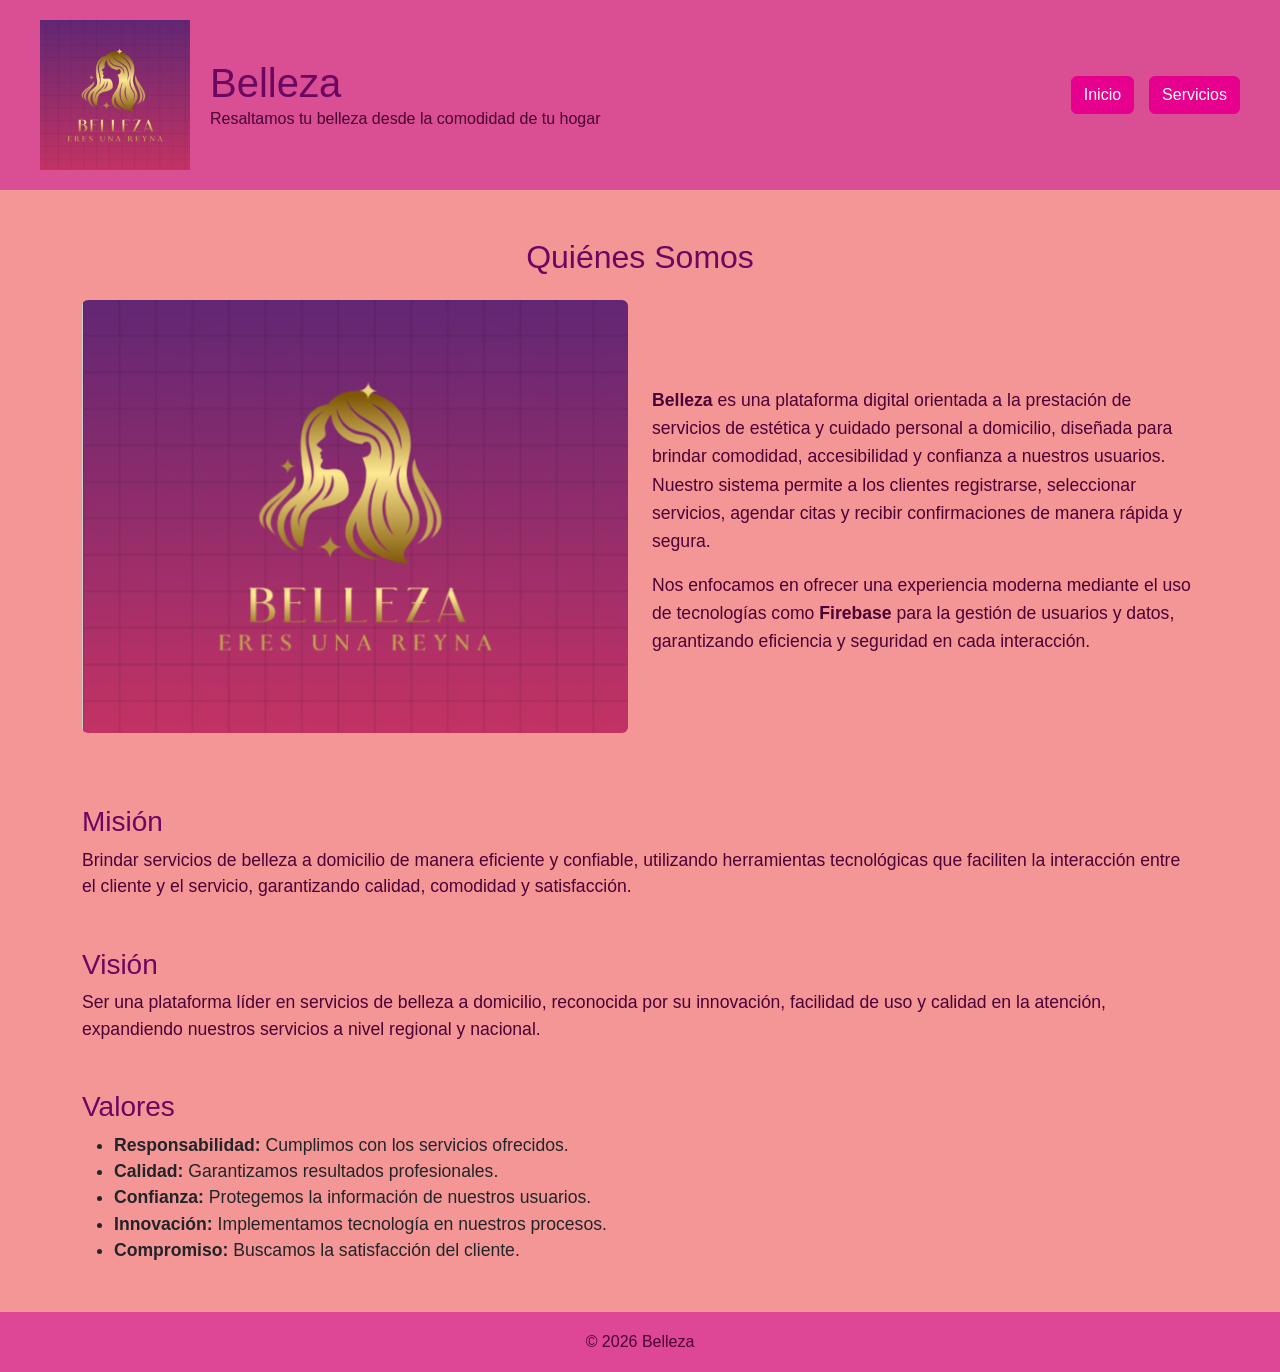
<file: somos.html>
<!DOCTYPE html>
<html lang="es">
<head>
  <meta charset="UTF-8">
  <meta name="viewport" content="width=device-width, initial-scale=1.0">
  <title>Quiénes Somos - Belleza</title>
  
  <!-- Bootstrap -->
  <link href="https://cdn.jsdelivr.net/npm/bootstrap@5.3.2/dist/css/bootstrap.min.css" rel="stylesheet">
  
  <!-- CSS -->
  <link rel="stylesheet" href="css/somos.css">
</head>

<body>

<!-- ================= HEADER ================= -->
<header class="header">

  <div class="header-izq">
    <img src="icon/logo belleza 2.png" class="logo">
    <div class="texto-header">
      <h1>Belleza</h1>
      <p>Resaltamos tu belleza desde la comodidad de tu hogar</p>
    </div>
  </div>

  <div class="header-der">
    <a href="index.html" class="btn btn-primary">Inicio</a>
    <a href="servicios.html" class="btn btn-primary">Servicios</a>
  </div>

</header>

<!-- ================= QUIÉNES SOMOS ================= -->
<section class="container my-5">

  <h2 class="text-center mb-4" style="color:#6b0661;">Quiénes Somos</h2>

  <div class="row align-items-center">

    <div class="col-md-6 mb-4">
      <img src="icon/logo belleza 2.png" class="img-fluid rounded">
    </div>

    <div class="col-md-6">

      <p style="font-size:1.1rem; line-height:1.6;">
        <strong>Belleza</strong> es una plataforma digital orientada a la prestación de servicios de estética y cuidado personal a domicilio, 
        diseñada para brindar comodidad, accesibilidad y confianza a nuestros usuarios. Nuestro sistema permite a los clientes 
        registrarse, seleccionar servicios, agendar citas y recibir confirmaciones de manera rápida y segura.
      </p>

      <p style="font-size:1.1rem; line-height:1.6;">
        Nos enfocamos en ofrecer una experiencia moderna mediante el uso de tecnologías como 
        <strong>Firebase</strong> para la gestión de usuarios y datos, garantizando eficiencia y seguridad en cada interacción.
      </p>

    </div>

  </div>

</section>

<!-- ================= MISIÓN ================= -->
<section class="container my-5">

  <h3 style="color:#6b0661;">Misión</h3>

  <p style="font-size:1.1rem;">
    Brindar servicios de belleza a domicilio de manera eficiente y confiable, 
    utilizando herramientas tecnológicas que faciliten la interacción entre el cliente y el servicio, 
    garantizando calidad, comodidad y satisfacción.
  </p>

</section>

<!-- ================= VISIÓN ================= -->
<section class="container my-5">

  <h3 style="color:#6b0661;">Visión</h3>

  <p style="font-size:1.1rem;">
    Ser una plataforma líder en servicios de belleza a domicilio, reconocida por su innovación, 
    facilidad de uso y calidad en la atención, expandiendo nuestros servicios a nivel regional y nacional.
  </p>

</section>

<!-- ================= VALORES ================= -->
<section class="container my-5">

  <h3 style="color:#6b0661;">Valores</h3>

  <ul style="font-size:1.1rem;">
    <li><strong>Responsabilidad:</strong> Cumplimos con los servicios ofrecidos.</li>
    <li><strong>Calidad:</strong> Garantizamos resultados profesionales.</li>
    <li><strong>Confianza:</strong> Protegemos la información de nuestros usuarios.</li>
    <li><strong>Innovación:</strong> Implementamos tecnología en nuestros procesos.</li>
    <li><strong>Compromiso:</strong> Buscamos la satisfacción del cliente.</li>
  </ul>

</section>

<!-- ================= FOOTER ================= -->
<footer class="d-flex justify-content-center align-items-center"
        style="background:#de4793; color:white; height:60px;">
  <p class="mb-0">© 2026 Belleza</p>
</footer>

<!-- Bootstrap -->
<script src="https://cdn.jsdelivr.net/npm/bootstrap@5.3.2/dist/js/bootstrap.bundle.min.js"></script>

</body>
</html>
</file>
<file: css/somos.css>
body {
  font-family: Arial, sans-serif;
  background: #f49696;
  margin: 0;
}

.logo {
  object-fit: cover;
}

h2 {
  color: #6b0661;
}

p {
  color: #4b0036;
}

header{
background:#da4e94;
color:rgb(107, 6, 97);
display:flex;
justify-content:space-between;
align-items:center;
padding:20px 40px;
}
.header-izq{
display:flex;
align-items:center;
gap:20px;
}

.texto-header h1{
margin:0;
}

.texto-header p{
margin:0;
}

.header-der{
display:flex;
gap:15px;
}
.logo{
width:150px;
height:150px;
object-fit:cover;
}


.btn-primary{
background-color:#e6008d;
border-color:#e6008d;
color:white;
}

.btn-primary:hover{
background-color:#c40078;
border-color:#c40078;
color:white;
}

/* cuando haces click */
.btn-primary:active{
background-color:#c40078 !important;
border-color:#c40078 !important;
}

/* ===== RESPONSIVE CELULAR ===== */

@media (max-width: 768px){

    header{
        flex-direction: column;
        text-align: center;
        padding:20px;
    }

    .header-izq{
        flex-direction: column;
        align-items: center;
        text-align: center;
    }

    .header-der{
        margin-top:15px;
        justify-content: center;
        flex-wrap: wrap;
    }

    .logo{
        width:120px;
        height:120px;
    }

    .texto-header h1{
        font-size:22px;
    }

    .texto-header p{
        font-size:14px;
    }
}
</file>
